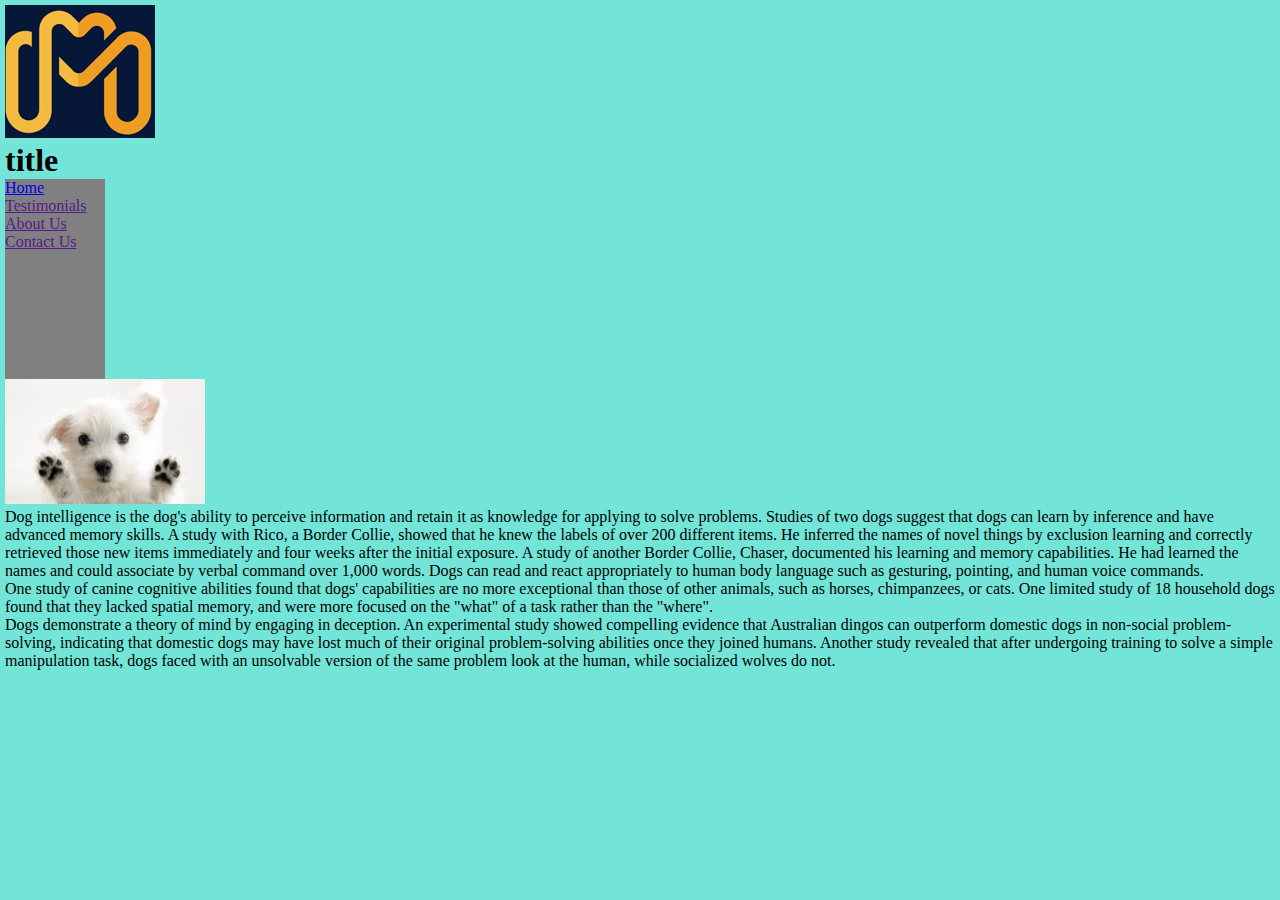
<file: gradedLab2/index.html>
<!DOCTYPE html>
<html lang="en">
<head>
    <meta charset="UTF-8">
    <meta name="viewport" content="width=device-width, initial-scale=1.0">
    <link rel="stylesheet" href="css/style.css">
    <title>Document</title>
</head>

<body>
    <div id="header">
        <img src="images/logo.jpg" alt="logo">
         <h1>title</h1>

    </div>

    <div class="navbar">

        <p><a href="index.html">Home</a></p>

        <p><a href="">Testimonials</a></p>

        <p><a href="">About Us</a></p>

        <p><a href="">Contact Us</a></p>


    </div>

    <div>
        <div class="background">
            <img class="Dog" src="images/dog.jpg" alt=""dog>
            <ul class="list">
                <li>Dog intelligence is the dog's ability to perceive information and retain it as knowledge for applying to solve problems. Studies of two dogs suggest that dogs can learn by inference and have advanced memory skills. A study with Rico, a Border Collie, showed that he knew the labels of over 200 different items. He inferred the names of novel things by exclusion learning and correctly retrieved those new items immediately and four weeks after the initial exposure. A study of another Border Collie, Chaser, documented his learning and memory capabilities. He had learned the names and could associate by verbal command over 1,000 words. Dogs can read and react appropriately to human body language such as gesturing, pointing, and human voice commands.</li>
                <li>One study of canine cognitive abilities found that dogs' capabilities are no more exceptional than those of other animals, such as horses, chimpanzees, or cats. One limited study of 18 household dogs found that they lacked spatial memory, and were more focused on the "what" of a task rather than the "where".</li>
                <li>Dogs demonstrate a theory of mind by engaging in deception. An experimental study showed compelling evidence that Australian dingos can outperform domestic dogs in non-social problem-solving, indicating that domestic dogs may have lost much of their original problem-solving abilities once they joined humans. Another study revealed that after undergoing training to solve a simple manipulation task, dogs faced with an unsolvable version of the same problem look at the human, while socialized wolves do not.</li>
            </ul>
        </div>
    </div>
    <div class="footer">

    </div>

</body>
</html>
</file>
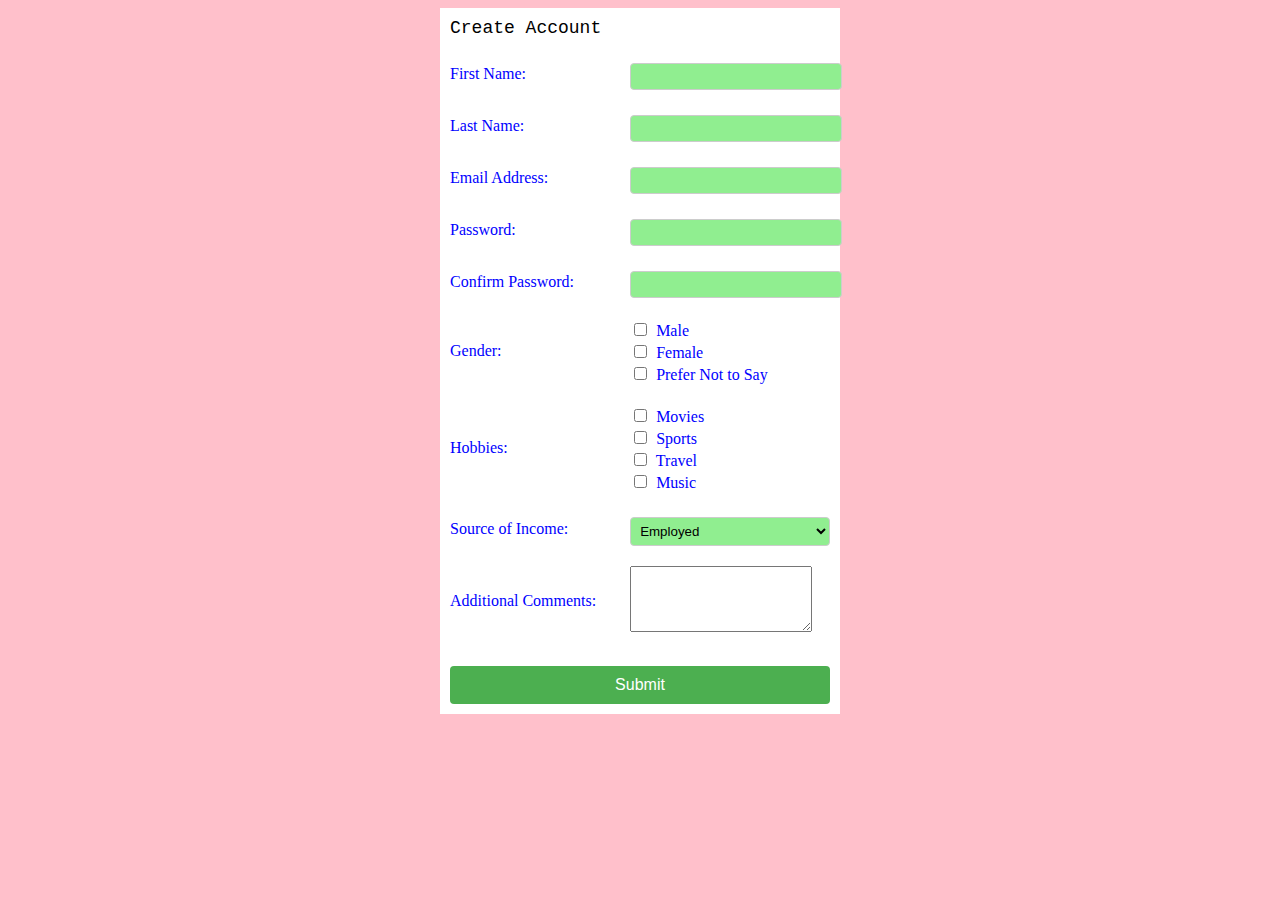
<file: GradedLabPT24/index.html>
<!DOCTYPE html>
<html>
<head>
    <title>Registration Form</title>
    <link href="style.css" rel="stylesheet">
</head>
<body>
    
    <table>
        <tr>
            <td id="heading">Create Account</td>
        </tr>
        <tr>
            <td>First Name:</td>
            <td><input type="text" id="firstname" name="firstname" required></td>
        </tr>
        <tr>
            <td>Last Name:</td>
            <td><input type="text" id="lastname" name="lastname" required></td>
        </tr>
        <tr>
            <td>Email Address:</td>
            <td><input type="text" id="email" name="email" required></td>
        </tr>
        <tr>
            <td>Password:</td>
            <td><input type="password" id="password" name="password" required></td>
        </tr>
        <tr>
            <td>Confirm Password:</td>
            <td><input type="password" id="confirm-password" name="confirm-password" required></td>
        </tr>
        <tr>
            <td>Gender:</td>
            <td>
                <input type="checkbox" id="male" name="gender" value="male">
                <label for="male">Male</label>
                <br>
                <input type="checkbox" id="female" name="gender" value="female">
                <label for="female">Female</label>
                <br>
                <input type="checkbox" id="prefer-not-to-say" name="gender" value="prefer-not-to-say">
                <label for="prefer-not-to-say">Prefer Not to Say</label>
            </td>
        </tr>
        <tr>
            <td>Hobbies:</td>
            <td>
                <input type="checkbox" id="movies" name="hobbies" value="movies">
                <label for="movies">Movies</label>
                <br>
                <input type="checkbox" id="sports" name="hobbies" value="sports">
                <label for="sports">Sports</label>
                <br>
                <input type="checkbox" id="travel" name="hobbies" value="travel">
                <label for="travel">Travel</label>
                <br>
                <input type="checkbox" id="music" name="hobbies" value="music">
                <label for="music">Music</label>
            </td>
        </tr>
        <tr>
            <td>Source of Income:</td>
            <td>
                <select id="income-source" name="income-source">
                    <option value="employed">Employed</option>
                    <option value="self-employed">Self-Employed</option>
                    <option value="unemployed">Unemployed</option>
                </select>
            </td>
        </tr>
        <tr>
            <td>Additional Comments:</td>
            <td><textarea id="additional-comments" name="additional-comments" rows="4"></textarea></td>
        </tr>
        <tr>
            <td colspan="2" style="text-align: center;">
                <input type="submit" value="Submit" class="submit-btn">
            </td>
        </tr>
    </table>
</body>
</html>
</file>
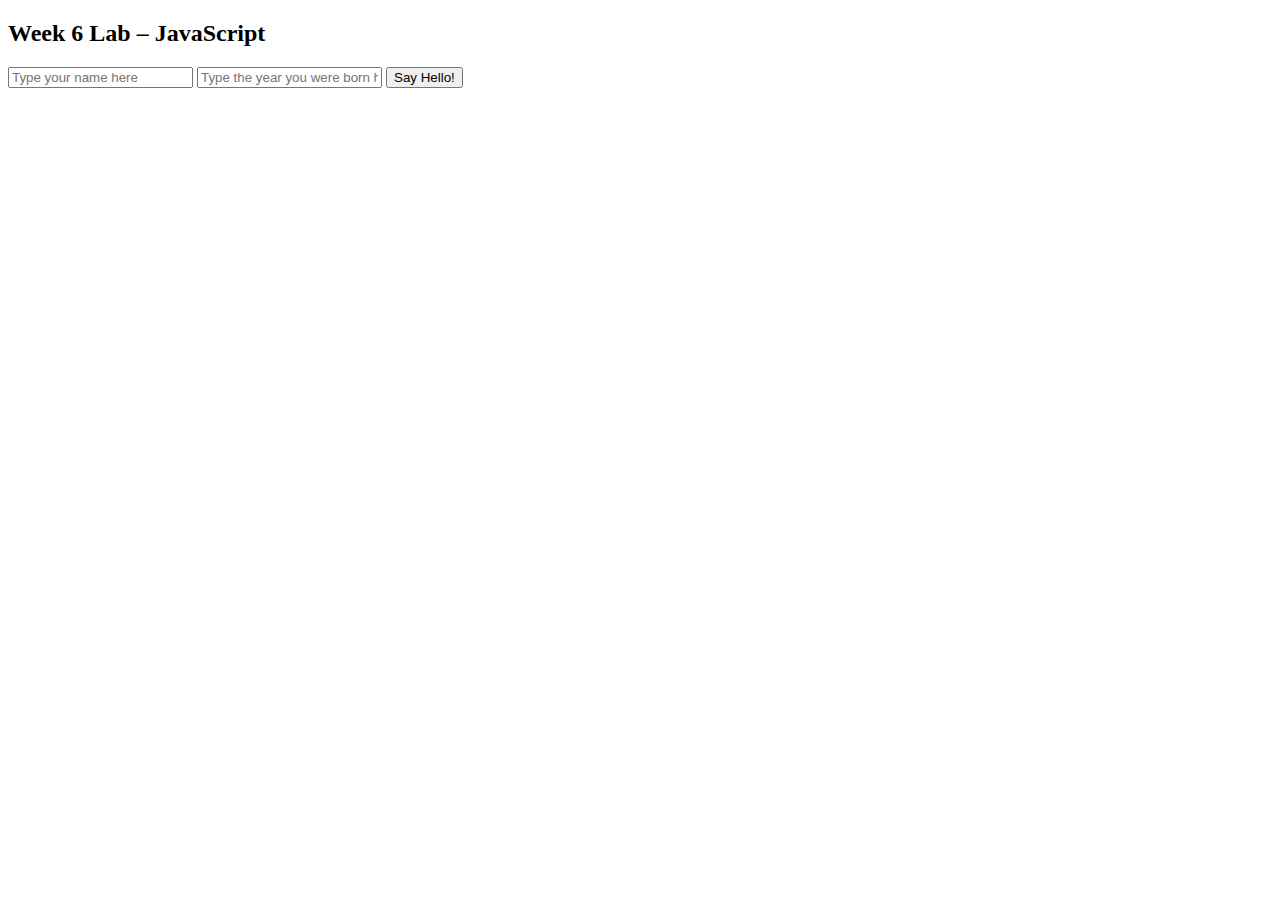
<file: GradedlabWeek6/index.html>
<!DOCTYPE html>
<html>
<body>

<h2>Week 6 Lab – JavaScript</h2>

<input type="text" id="name" placeholder="Type your name here">
<input type="text" id="year" placeholder="Type the year you were born here">
<button onclick="greet()">Say Hello!</button>

<h1 id="Hello"></h1>

<script src="script.js"></script>

</body>
</html>
</file>
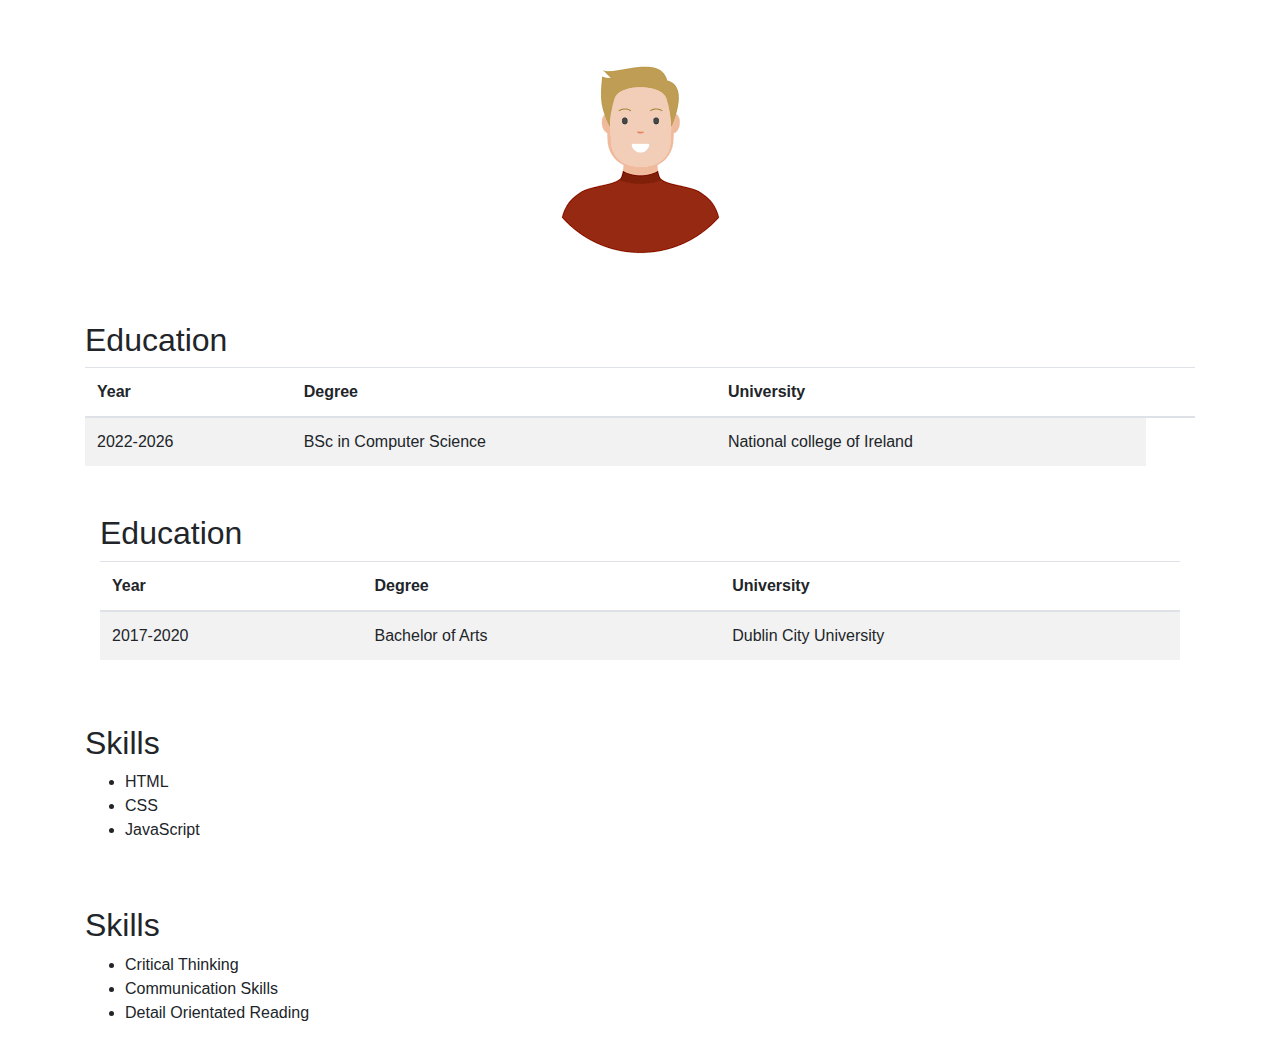
<file: LabWeek5/index.html>
<!DOCTYPE html>
<html lang="en">

<head>
    <meta charset="utf-8">
    <meta name="viewport" content="width=device-width, initial-scale=1, shrink-to-fit=no">
    <link href="https://stackpath.bootstrapcdn.com/bootstrap/4.5.0/css/bootstrap.min.css" rel="stylesheet">
    <link href="style.css" rel="stylesheet">
    <title>Personal Webpage</title>
</head>

<body>
    <div class="container">

        
        <div class="row justify-content-center">
            <img src="Profile.png" class="profile-picture img-fluid rounded-circle mt-5" alt="profile-picture">
        </div>
        <div class="row">
            <div class="col-12 mt-5">
                <h2>Education</h2>
                <table class="table table-striped">
                    <thead>
                        <tr>
                            <th>Year</th>
                            <th>Degree</th>
                            <th>University</th>
                            <th></th>
                        </tr>
                    </thead>
                    <tbody>
                        <tr>
                            <td>2022-2026</td>
                            <td>BSc in Computer Science</td>
                            <td>National college of Ireland</td>
                        </tr>
                    </tbody>
                </table>
        <div class="row2">
            <div class="col-12 mt-5">
                <h2>Education</h2>           
                <table class="table table-striped">
                    <thead>
                        <tr>
                            <th>Year</th>
                            <th>Degree</th>
                            <th>University</th>
                         </tr>
                    </thead>
                    <tbody>
                        <tr>
                            <td>2017-2020</td>
                            <td>Bachelor of Arts</td>
                            <td>Dublin City University</td>
                        </tr>    
                    </tbody>
                </table>
            </div>
        </div>
        <div class="row">
            <div class="col-12 mt-5">
                <h2>Skills</h2>
                <ul>
                    <li>HTML</li>
                    <li>CSS</li>
                    <li>JavaScript</li>
                </ul>
            </div>
        </div>
        <div class="row">
            <div class="col-12 mt-5">
                <h2>Skills</h2>
                <ul>
                    <li>Critical Thinking</li>
                    <li>Communication Skills</li>
                    <li>Detail Orientated Reading</li>
                </ul>
            </div>
        </div>

    </div>
</body>

</html>
</file>
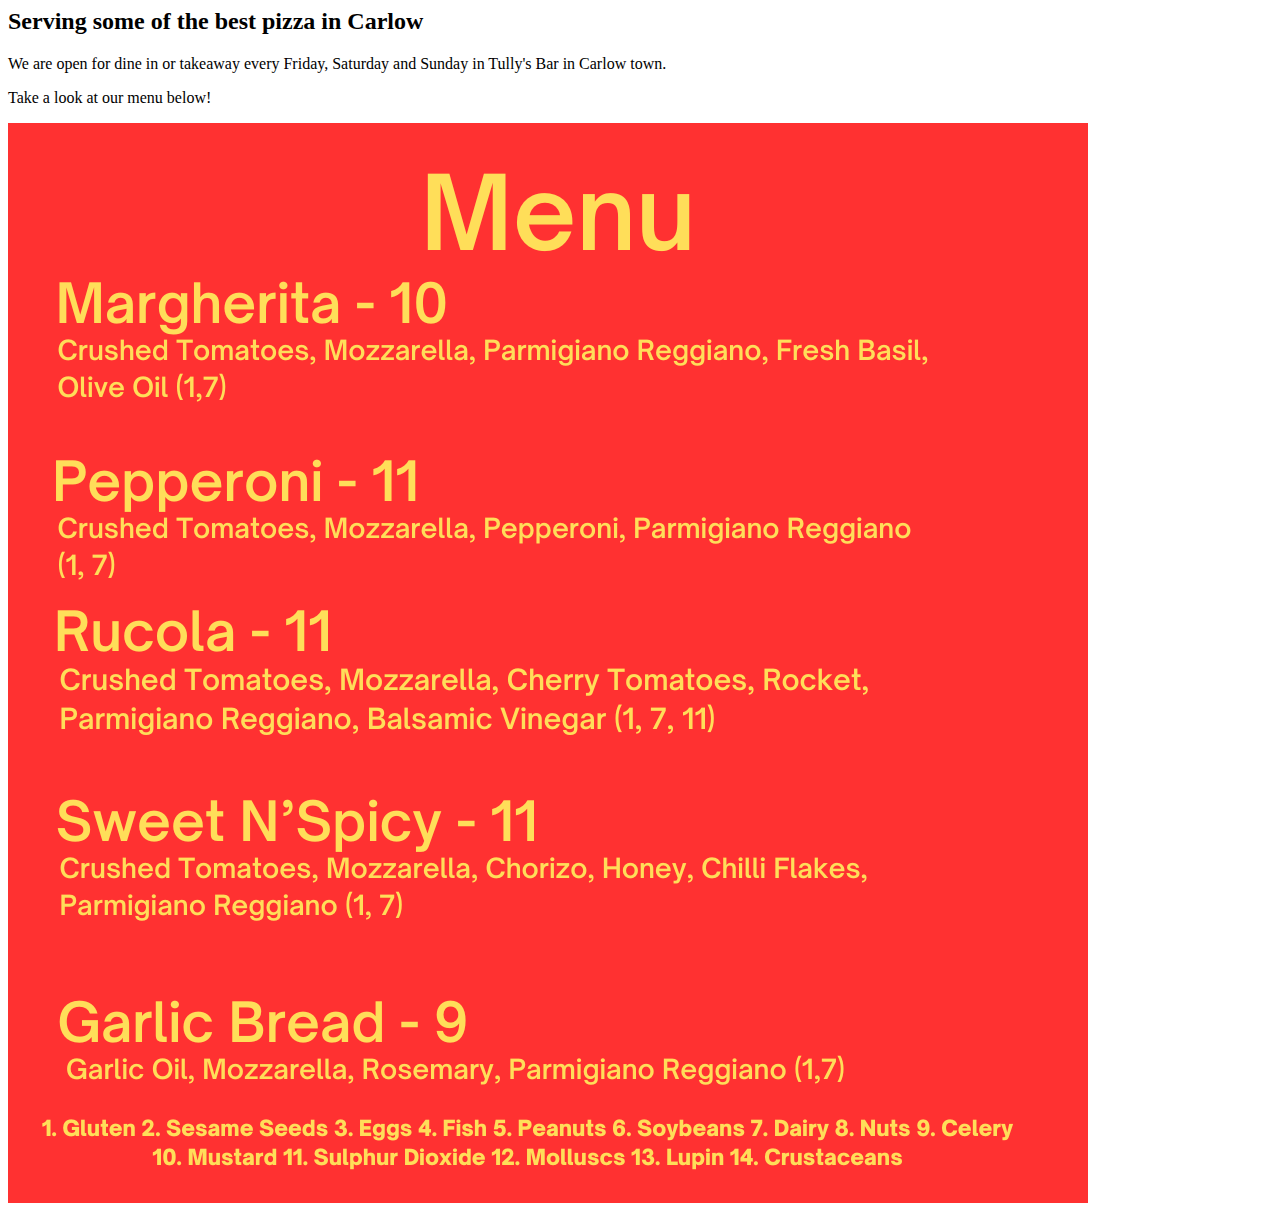
<file: ChatGpt/menu.html>
<html lang="en">
<head>
    <meta charset="UTF-8">
    <meta name="viewport" content="width=device-width, initial-scale=1.0">
    <title>Document</title>
</head>
    <body>
        <main>
            <h2>Serving some of the best pizza in Carlow</h2>
            <p>We are open for dine in or takeaway every Friday, Saturday and Sunday in Tully's Bar in Carlow town.</p>
            <p>Take a look at our menu below!</p>
            <img class="menu" src="as.png" alt="Menu">
        </main>
    
    </body>
</html>
</file>
<file: gradedLab2/css/style.css>
* {
    box-sizing: border-box;
    margin: 0;
    padding: 0;
}

ul {
    list-style-type: disc;
}

nav ul li {
    list-style-type: none;
}

body {
    background-color: #72e5d8;
    padding: 5px;
    padding-bottom: 10px;
}

.main {
    border: 2px solid #024b1b;
    display: flex;
    flex-direction: column;
    height: calc(100vh - 40px);
    width: calc(100% - 30px);
    margin: 10px 15px 30px 15px;
}

.header {
    background-color: #8ce699;
    height: 135px;
    display: flex;
    align-items: center;
    justify-content: center;
    position: relative;
    text-align: center;
    color: #852105;
}

.header img {
    position: absolute;
    right: 20px;
    top: 0;
}

.secondary {
    display: flex;
    flex-grow: 1;
    padding-top: 10px;
}

.nav {
    margin-top: 4px;
}

.navbar {
    width: 100px;
    height: 200px;
    background-color: gray;
    margin: 0;
}

.nav ul {
    padding: 2px;
    padding-top: 10px;
}

.nav a {
    text-decoration: none;
    margin-left: 10px;
    color: #1e3a8a;
    font-size: 16px;
}

.nav a:hover {
    color: #3f13a6;
}

.main-part {
    flex: 1;
    padding-left: 5px;
    margin-left: 8px;
    margin-top: 4px;
    background-image: url('/images/doghousebg.jpg');
    background-size: cover;
    background-position: center;
}

.main-part img {
    float: left;
    margin-right: 40px;
    margin-left: 10px;
    margin-bottom: 15px;
}

.main-part ul {
    margin-right: 10px;
    margin-left: 10px;
    font-weight: bold;
}

.main-part li {
    margin: 15px;
    margin-left: 20px;
}

footer {
    background-color: #fef3c7;
    text-align: center;
    padding: 16px;
}

footer p {
    color: #1e3a8a;
    font-size: 20px;
}
</file>
<file: GradedLabPT24/style.css>
body {
    background-color: pink;
    color: blue; 
}

table {
    width: 400px;
    margin: 0 auto;
    border-collapse: collapse;
    background-color: white;
}
#heading{
    color: black;
    font-family: 'Courier New', Courier, monospace;
    font-size:large;
}

td {
    padding: 10px;
}

input[type="text"],
input[type="password"],

select {
    width: 100%;
    padding: 5px;
    margin-top: 5px;
    border: 1px solid #ccc;
    border-radius: 4px;
    background-color: lightgreen;
}

input[type="checkbox"] {
    margin-top: 5px;
    margin-right: 5px;
    background-color: lightgreen;
}

.submit-btn {
    display: block;
    width: 100%;
    padding: 10px;
    margin-top: 10px;
    background-color: #4CAF50;
    color: white;
    border: none;
    border-radius: 4px;
    cursor: pointer;
    font-size: 16px;
}

.submit-btn:hover {
    background-color: #45a049;
}
</file>
<file: LabWeek5/style.css>
@media (min-width: 768px) {
    .profile-image {
        width: 150px;
        height: 150px;
    }
}

@media (max-width: 767px) {
    .profile-image {
        width: 100px;
        height: 100px;
    }
}
</file>
